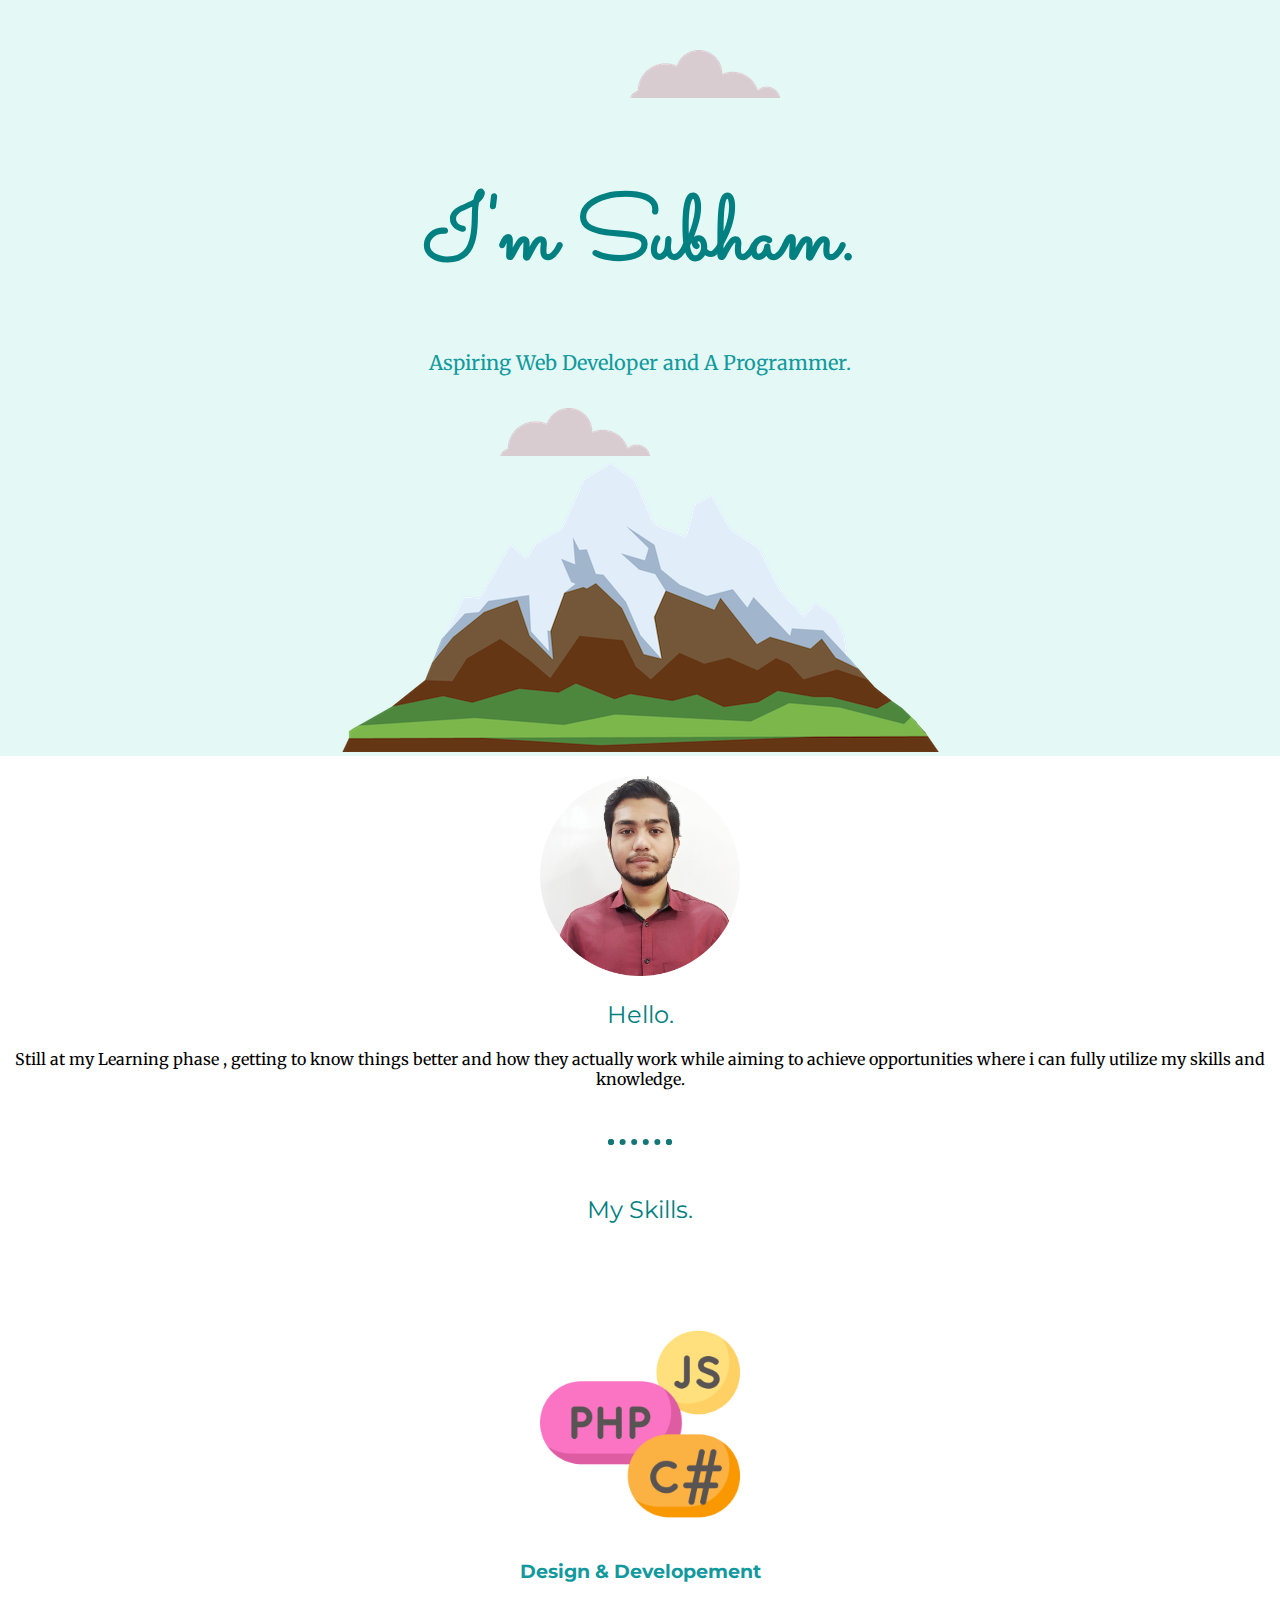
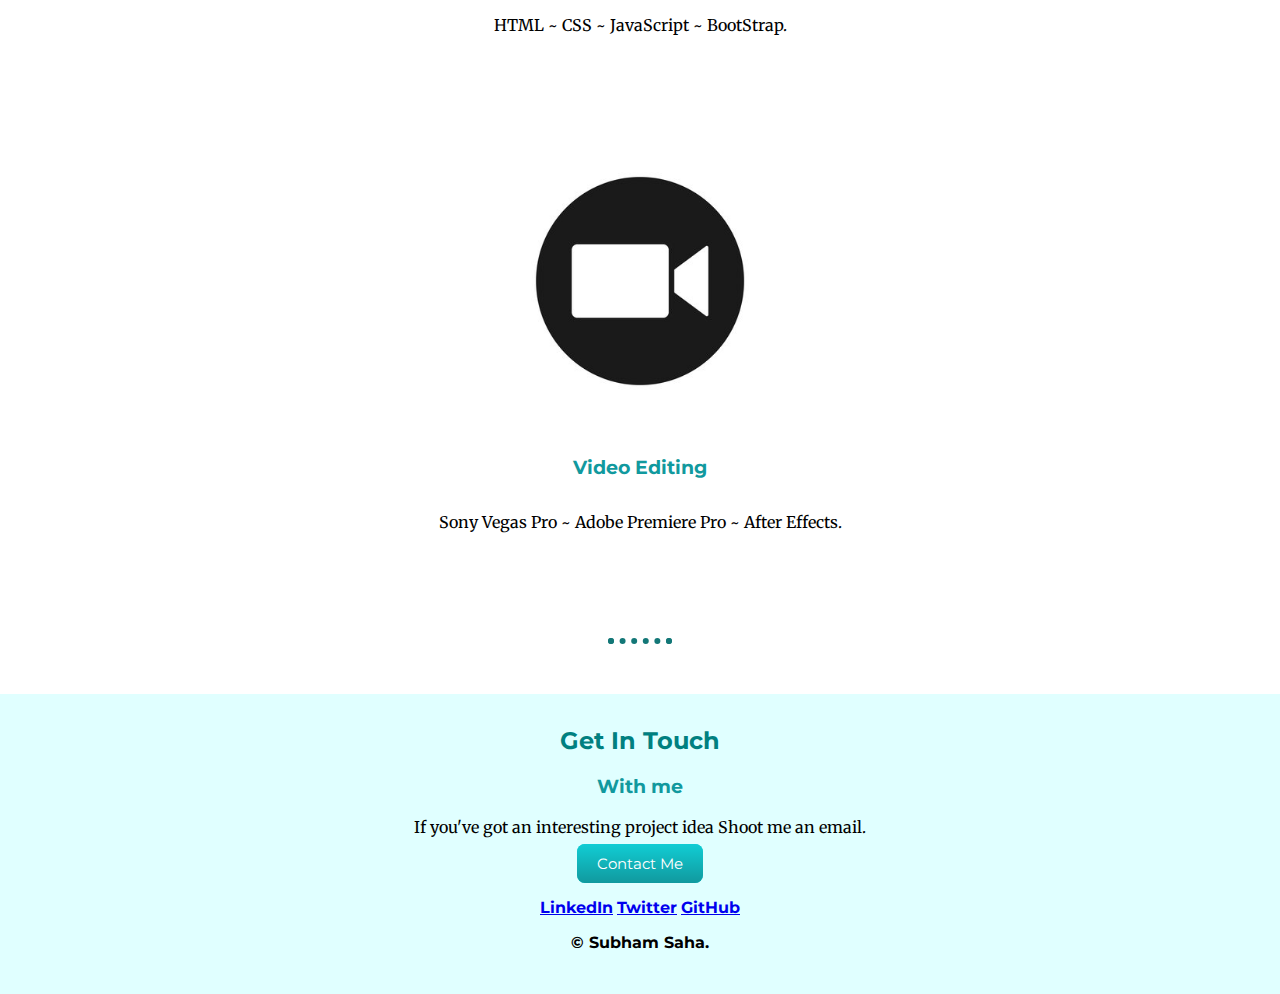
<file: index.html>
<!DOCTYPE html>
<html lang="en">
<head>
    <meta charset="UTF-8">
    <meta http-equiv="X-UA-Compatible" content="IE=edge">
    <meta name="viewport" content="width=device-width, initial-scale=1.0">
    <title>Subham Saha</title>
    <link rel="stylesheet" href="style.css">
    <link rel="icon" href="favicon.ico">
    <link rel="preconnect" href="https://fonts.googleapis.com">
<link rel="preconnect" href="https://fonts.gstatic.com" crossorigin>
<link href="https://fonts.googleapis.com/css2?family=Merriweather&family=Montserrat&family=Sacramento&display=swap" rel="stylesheet">
    
</head>
<body>
    <div class="top-container">
        <img class="top-cloud" src="images/cloud.png" alt="cloud-img">
     <h1>I'm Subham.</h1>
     <p class="p1">Aspiring Web Developer and A Programmer.</p>
        <img class="bottom-cloud" src="images/cloud.png" alt="cloud-img">
        <img src="images/mountain.png" alt="mountain-img">

    </div>
    <div class="middle-container">
        <div class="profile">
          <img class="mypic" src="images/mypic.png" alt="mypic" >
          <h2>Hello.</h2>
          <p>Still at my Learning phase , getting to know things better and how they actually work while aiming to achieve opportunities where i can fully utilize my skills and knowledge.</p>
        </div>
        <hr>
        
        <div class="skills">
          <h2>My Skills.</h2>
          <div class="skill-row">
            <img  src="images/coding.png" alt="coding" height="200px">
            <h3>Design & Developement</h3>
            <p class="code-skill">HTML ~ CSS ~ JavaScript ~ BootStrap.</p>
          </div>
          <div class="skill-row">
            <img  src="images/video editing.jpg" alt="video" height="280px">
            <h3>Video Editing</h3>
            <p class="video-skill">Sony Vegas Pro ~ Adobe Premiere Pro ~ After Effects.</p>
          </div>
        </div>
      
        <hr>
        <div class="contact-me">
          <h2><strong> Get In Touch</strong></h2>
          <h3>With me</h3>
          <p>If you've got an interesting project idea Shoot me an email.</p>
          <a class="btn" href="mailto:name@email.com">Contact Me</a>
        </div>
      </div>
      
      
      <div class="bottom-container">
        <a class="footer-link" href="https://www.linkedin.com/in/subham-saha-3b954a218"><strong>LinkedIn</strong></a>
        <a class="footer-link" href="https://twitter.com/subhams56"><strong>Twitter</strong></a>
        <a class="footer-link" href="https://github.com/subhams56"><strong>GitHub</strong></a>
        <p><strong>© Subham Saha.</strong></p>
      </div>
      
    
    
</body>
</html>
</file>
<file: style.css>
body{
    margin: 0px;
    text-align: center;
    font-family: 'Merriweather',serif;

    

}
h1{ 
    color: #008080;
    margin-top: 50px;
    line-height: 2;
    margin: 50px auto 0 auto;
    font-family: 'Sacramento',cursive;
    font-size: 5.625rem;
}
.p1{
    color: #11999E;
    font-size: 20px;
    font-weight: normal;
}
h2{
    color: #008080;
    font-family:'Montserrat',sans-serif;
    font-weight: normal;
    
}
h3{
    color: #11999E;
    font-family:  'Montserrat', sans-serif;
}

hr{
    border: dotted #137777 6px;
    border-bottom: none;
    width: 4%;
    margin: 50px auto;
}

.top-container{
    background-color: #E4F9F5;
    position: relative;
    padding-top: 100px;

    

}
.mypic{
    margin-top: 20px;
    height: 200px;
}
.middle-container{
    

}
.bottom-container{
    background-color: #E0FFFF;
    font-family:  'Montserrat', sans-serif;
    font-size: 1.5 em;
    padding: 2%;

    
}

.skill-row{
    width: 50%;
    margin: 100px auto 100px auto;
    line-height: 2;

}
.top-cloud{
    
    position: absolute;
    right: 500px;
    top: 50px;
}
.bottom-cloud{
    position: absolute;
    left: 500px;
    bottom: 300px;
}

.contact-me{
    padding-top: 1%;
    background-color: #E0FFFF;
}

.btn {
    
    background: #11cdd4;
    background-image: -webkit-linear-gradient(top, #11cdd4, #11999e);
    background-image: -moz-linear-gradient(top, #11cdd4, #11999e);
    background-image: -ms-linear-gradient(top, #11cdd4, #11999e);
    background-image: -o-linear-gradient(top, #11cdd4, #11999e);
    background-image: linear-gradient(to bottom, #11cdd4, #11999e);
    -webkit-border-radius: 8;
    -moz-border-radius: 8;
    border-radius: 8px;
    font-family:  'Montserrat', sans-serif;
    color: #ffffff;
    font-size: 15px;
    padding: 10px 20px 10px 20px;
    text-decoration: none;
  }
  
  .btn:hover {
    background: #30e3cb;
    background-image: -webkit-linear-gradient(top, #30e3cb, #2bc4ad);
    background-image: -moz-linear-gradient(top, #30e3cb, #2bc4ad);
    background-image: -ms-linear-gradient(top, #30e3cb, #2bc4ad);
    background-image: -o-linear-gradient(top, #30e3cb, #2bc4ad);
    background-image: linear-gradient(to bottom, #30e3cb, #2bc4ad);
    text-decoration: none;
  }
</file>
